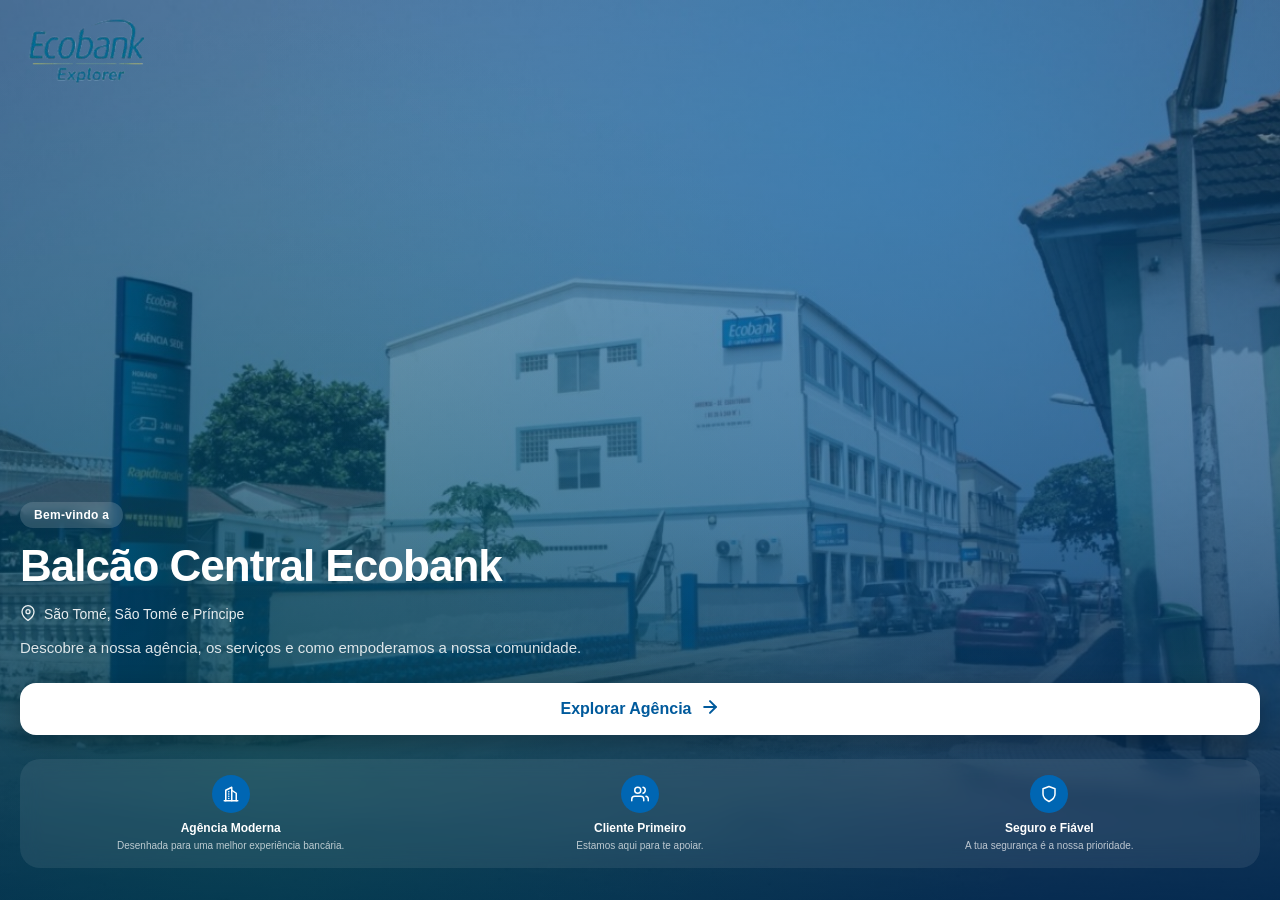
<file: index.html>
<!DOCTYPE html>
<html lang="pt">
<head>
  <meta charset="UTF-8" />
  <meta name="viewport" content="width=device-width, initial-scale=1, viewport-fit=cover" />
  <meta name="theme-color" content="#0066B3" />
  <meta name="description" content="Ecobank Explorer — Learning journey Ecobank STP" />
  <link rel="manifest" href="manifest.webmanifest" />
  <title>Ecobank Explorer</title>
  <link rel="stylesheet" href="css/main.css" />
</head>
<body>
<div id="app"></div>
<div id="nav-slot"></div>
  <script src="js/ui.js"></script>
  <script src="js/data.js"></script>
  <script src="js/state.js"></script>
  <script src="js/screens/welcome.js"></script>
  <script src="js/screens/home.js"></script>
  <script src="js/screens/chapter.js"></script>
  <script src="js/screens/values.js"></script>
  <script src="js/screens/quiz.js"></script>
  <script src="js/screens/certificate.js"></script>
  <script src="js/screens/explore.js"></script>   <!-- ⬅️ ADICIONA ESTA -->

  <script src="js/router.js"></script>
  <script src="js/app.js"></script>
</body>
</html>
</file>
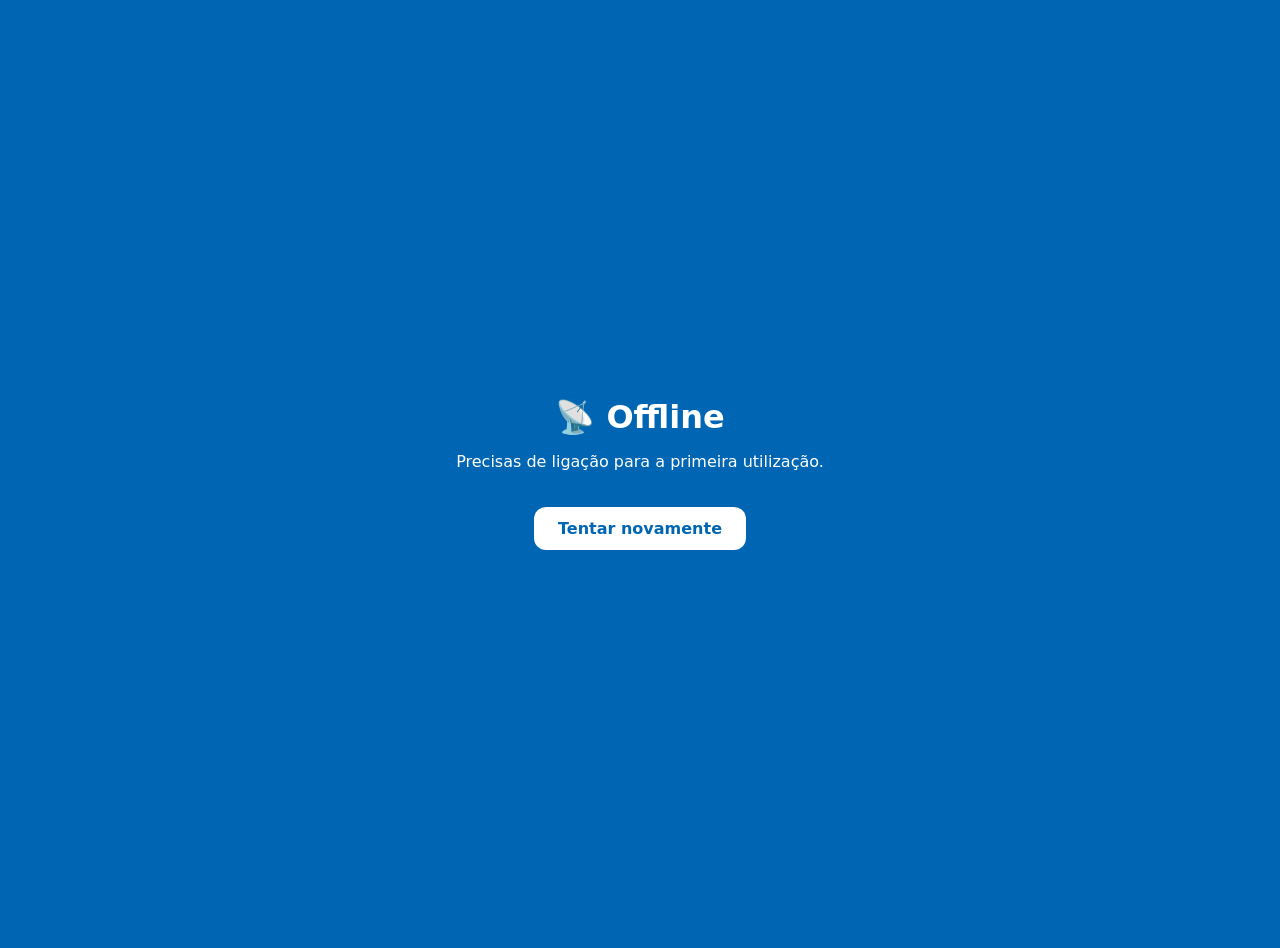
<file: offline.html>
<!DOCTYPE html>
<html lang="pt"><head>
<meta charset="UTF-8"><meta name="viewport" content="width=device-width, initial-scale=1">
<title>Offline</title>
<style>
body{margin:0;font-family:system-ui;background:#0066B3;color:#fff;display:flex;
min-height:100vh;align-items:center;justify-content:center;text-align:center;padding:24px}
h1{margin:0 0 12px}
a{display:inline-block;margin-top:20px;background:#fff;color:#0066B3;padding:12px 24px;
border-radius:12px;text-decoration:none;font-weight:600}
</style></head>
<body><div>
<h1>📡 Offline</h1>
<p>Precisas de ligação para a primeira utilização.</p>
<a href="./index.html">Tentar novamente</a>
</div></body></html>
</file>
<file: css/main.css>
@import url("tokens.css");
@import url("base.css");
@import url("layout.css");
@import url("components.css");
@import url("screens.css");
</file>
